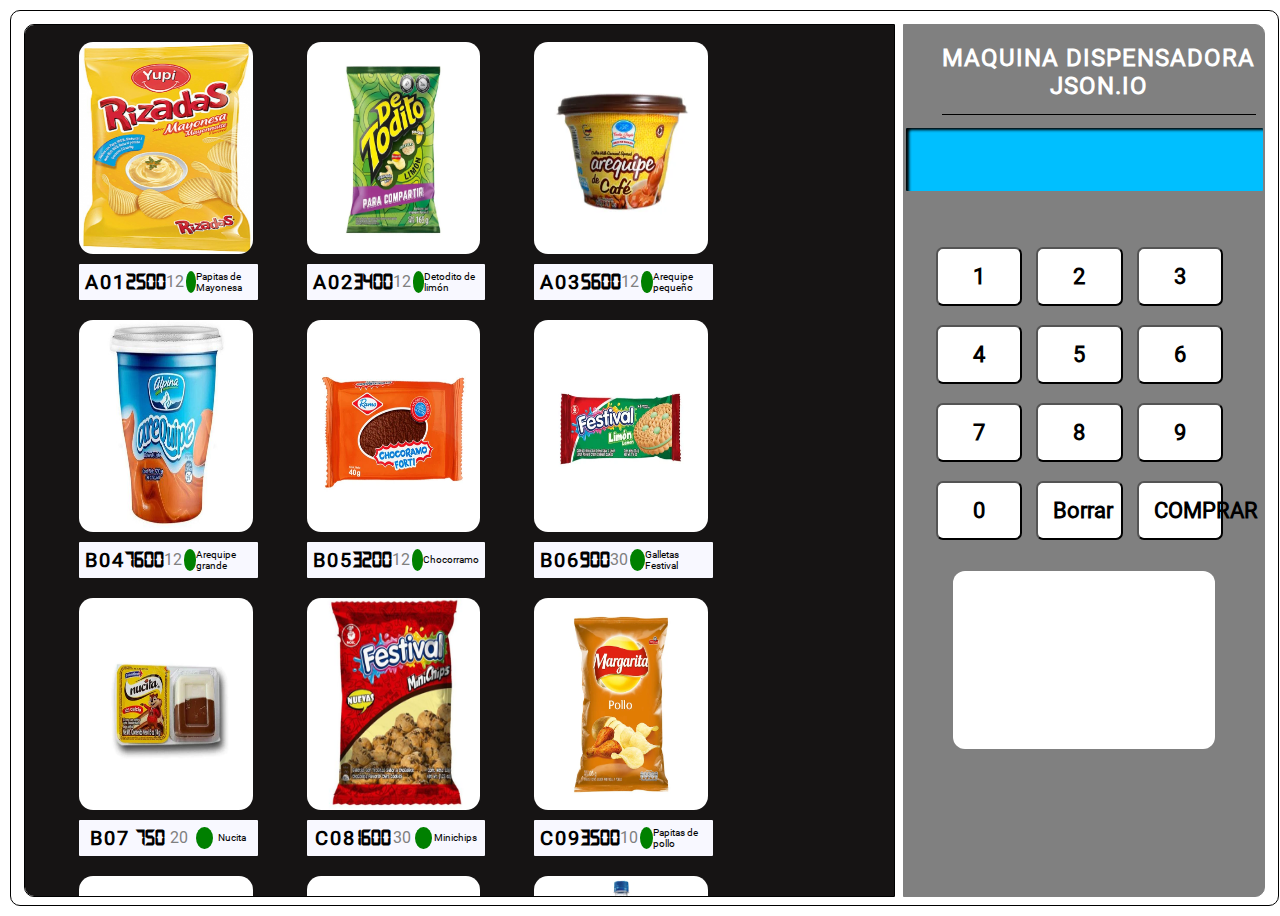
<file: maquina_dispensadora/index.html>
<!DOCTYPE html>
<html lang="en">
<head>
    <meta charset="UTF-8">
    <meta http-equiv="X-UA-Compatible" content="IE=edge">
    <meta name="viewport" content="width=device-width, initial-scale=1.0">
    <title>Maquina dispensadora</title>
    <link rel="stylesheet" href="./assets/css/styles.css" type="text/css" />
</head>
<body>
    <div class="container">
        <div class="box-mecato" id="boxMecato">
        </div>

        <div class="box-maquina">
            <h2>Maquina dispensadora JSON.io</h2>

            <p class="pantalla" id="textoPantalla"></p>
    
            <div class="teclado">
                <button type="button" onclick="numero('1');" value="1" class="btn-teclado">1</button>
                <button type="button" onclick="numero('2');" value="2" class="btn-teclado">2</button>
                <button type="button" onclick="numero('3');" value="3" class="btn-teclado">3</button>
                <button type="button" onclick="numero('4');" value="4" class="btn-teclado">4</button>
                <button type="button" onclick="numero('5');" value="5" class="btn-teclado">5</button>
                <button type="button" onclick="numero('6');" value="6" class="btn-teclado">6</button>
                <button type="button" onclick="numero('7');" value="7" class="btn-teclado">7</button>
                <button type="button" onclick="numero('8');" value="8" class="btn-teclado">8</button>
                <button type="button" onclick="numero('9');" value="9" class="btn-teclado">9</button>
                <button type="button" onclick="numero('0');" value="0" class="btn-teclado">0</button>
                <button type="button" onclick="borradoParcial();" value="BORRAR" class="btn-teclado">Borrar</button>
                <button class="btn-teclado" onclick="comprar();">COMPRAR</button>
            </div>

            <div id="boxRecibo">
            </div>
        </div>  
        <input type="hidden" value="" id="precio_producto_elegido" />
        <input type="hidden" value="" id="valor_dinero_ingresado" />
    </div>
    <script src="./assets/js/logica.js"></script>
</body>
</html>
</file>
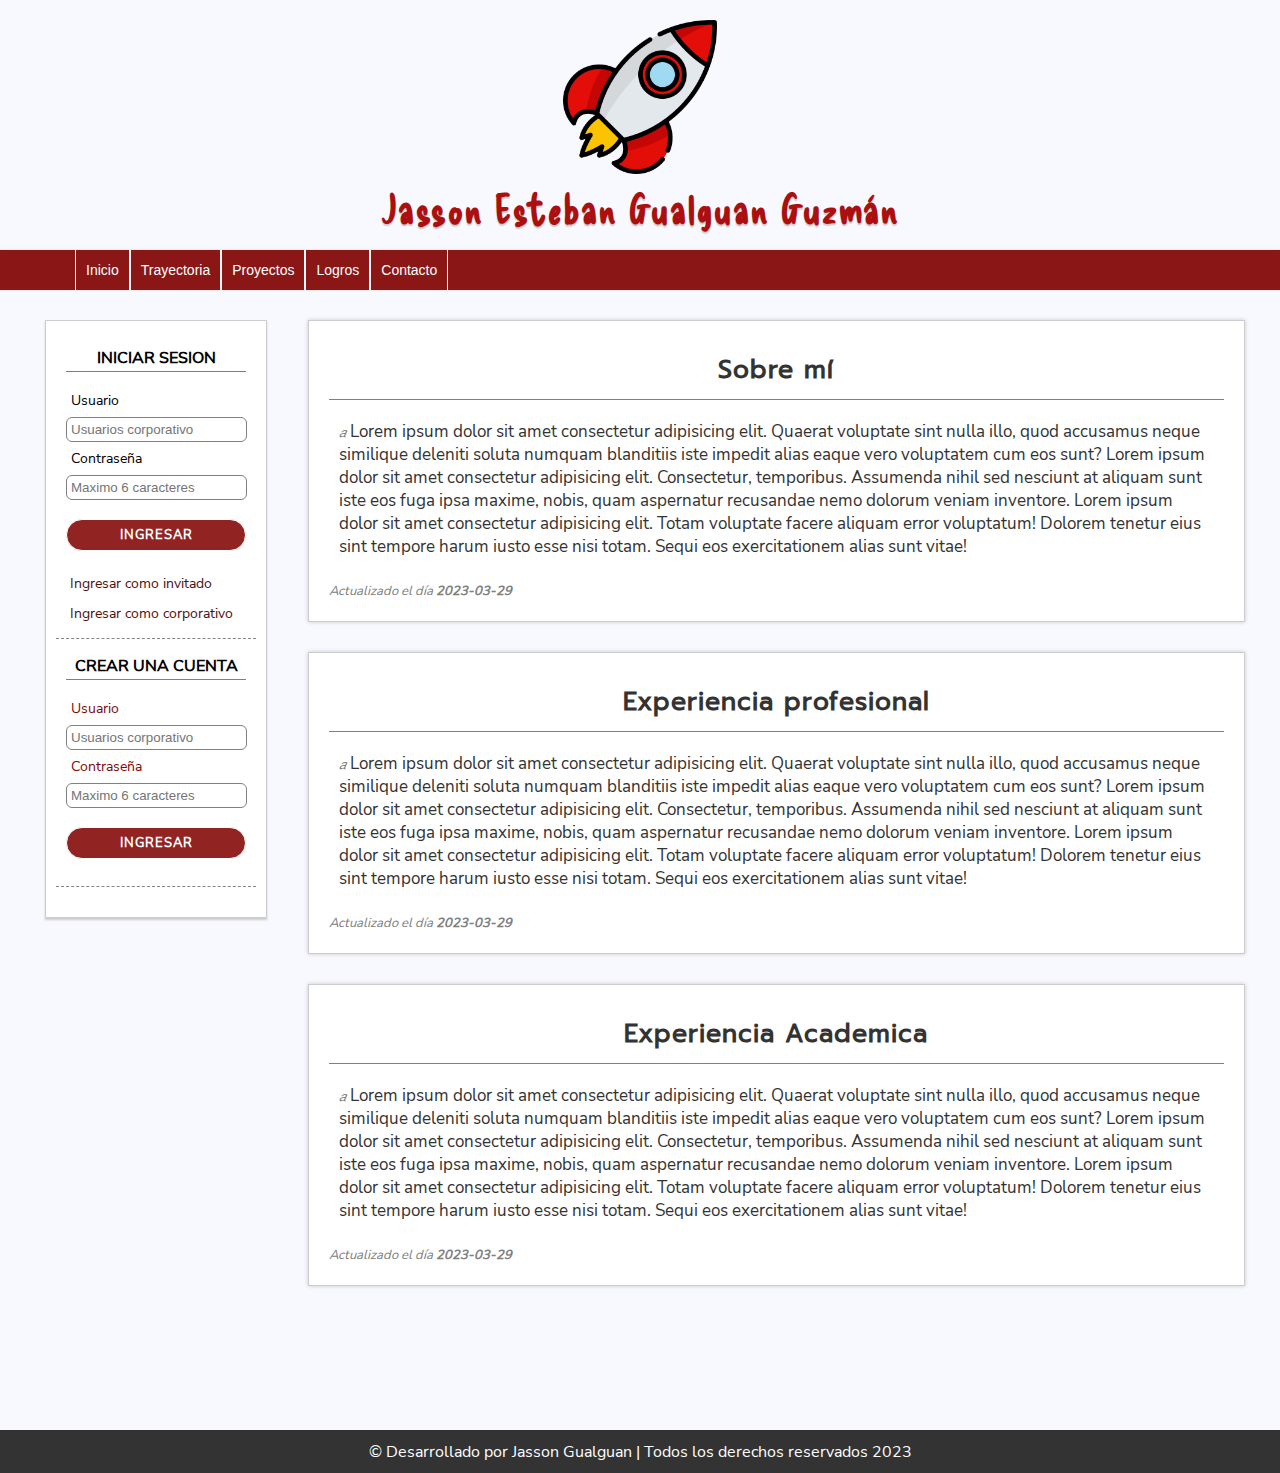
<file: proyecto_1/index.html>
<!DOCTYPE html>
<html lang="en">

<head>
    <meta charset="UTF-8">
    <meta http-equiv="X-UA-Compatible" content="IE=edge">
    <meta name="viewport" content="width=device-width, initial-scale=1.0">
    <link />
    <title>Mi blog personal</title>
    <link rel="icon" type="image/x-icon" href="./assets/imgs/cohete.png" />
    <link rel="stylesheet" type="text/css" href="./assets/css/styles.css" />
</head>

<body>
    <div class="box-principal" id="principal">
        <!--Cabecera-->
        <header class="header-principal" id="header">
            <div class="logotipo" id="logotipo">
                <a href="index.html" class="btn-home-header">
                    <img src="./assets/imgs/cohete.png" class="logotype" alt="logo de la pagina" />
                    <h1>Jasson Esteban Gualguan Guzmán</h1>
                </a>

            </div>
        </header>

        <!--Navegacion -nav-->
        <nav id="nav" class="nav">
            <ul>
                <li>
                    <a href="#">Inicio</a>
                </li>
                <li>
                    <a href="#">Trayectoria</a>
                    <ul>
                        <li><a href="#">Profesional</a></li>
                        <li><a href="#">Academico</a></li>
                    </ul>
                </li>
                <li>
                    <a href="#">Proyectos</a>
                    <ul>
                        <li><a href="#">Profesional</a></li>
                        <li><a href="#">Academico</a></li>
                    </ul>
                </li>
                <li>
                    <a href="#">Logros</a>
                </li>
                <li>
                    <a href="#">Contacto</a>
                </li>
            </ul>
        </nav>

        <!--Contenido central-->
        <div id="content">
            <!---Barra lateral-->
            <aside id="aside">
                <div class="widget" id="login">
                    <h3>Iniciar sesion</h3>
                    <form>
                        <label>Usuario</label>
                        <input type="text" placeholder="Usuarios corporativo" class="form-input" required id="user" />

                        <label>Contraseña</label>
                        <input type="password" placeholder="Maximo 6 caracteres" class="form-input" required
                            id="pass" />

                        <input type="submit" value="Ingresar" class="btn btn-login" />
                    </form>
                    <p>
                        <a href="#" class="url-zones">Ingresar como invitado</a>
                        <a href="#" class="ulr-zones">Ingresar como corporativo</a>
                    </p>
                </div>

                <div class="widget red" id="login">
                    <h3>Crear una cuenta</h3>
                    <form>
                        <label>Usuario</label>
                        <input type="text" placeholder="Usuarios corporativo" class="form-input" required id="user" />

                        <label>Contraseña</label>
                        <input type="password" placeholder="Maximo 6 caracteres" class="form-input" required
                            id="pass" />

                        <input type="submit" value="Ingresar" class="btn btn-login" />

                    </form>
                </div>
            </aside>

            <!--SECCIONES - INICIO-->
            <div id="sections">
                <section id="about_me" class="section">
                    <h2 class="titulo">Sobre mí</h2>
                    <article>
                        <span class="icon">a</span>
                        Lorem ipsum dolor sit amet consectetur adipisicing elit. Quaerat voluptate sint nulla illo, quod
                        accusamus neque similique deleniti soluta numquam blanditiis iste impedit alias eaque vero
                        voluptatem cum eos sunt?

                        Lorem ipsum dolor sit amet consectetur adipisicing elit. Consectetur, temporibus. Assumenda
                        nihil sed nesciunt at aliquam sunt iste eos fuga ipsa maxime, nobis, quam aspernatur recusandae
                        nemo dolorum veniam inventore.

                        Lorem ipsum dolor sit amet consectetur adipisicing elit. Totam voluptate facere aliquam error
                        voluptatum! Dolorem tenetur eius sint tempore harum iusto esse nisi totam. Sequi eos
                        exercitationem alias sunt vitae!
                    </article>
                    <span>Actualizado el día <strong>2023-03-29</strong></span>
                </section>

                <section id="experience" class="section">
                    <h2 class="titulo">Experiencia profesional</h2>
                    <article>
                        <span class="icon">a</span>
                        Lorem ipsum dolor sit amet consectetur adipisicing elit. Quaerat voluptate sint nulla illo, quod
                        accusamus neque similique deleniti soluta numquam blanditiis iste impedit alias eaque vero
                        voluptatem cum eos sunt?

                        Lorem ipsum dolor sit amet consectetur adipisicing elit. Consectetur, temporibus. Assumenda
                        nihil sed nesciunt at aliquam sunt iste eos fuga ipsa maxime, nobis, quam aspernatur recusandae
                        nemo dolorum veniam inventore.

                        Lorem ipsum dolor sit amet consectetur adipisicing elit. Totam voluptate facere aliquam error
                        voluptatum! Dolorem tenetur eius sint tempore harum iusto esse nisi totam. Sequi eos
                        exercitationem alias sunt vitae!
                    </article>
                    <span>Actualizado el día <strong>2023-03-29</strong></span>
                </section>

                <section id="academic" class="section">
                    <h2 class="titulo">Experiencia Academica</h2>
                    <article>
                        <span class="icon">a</span>
                        Lorem ipsum dolor sit amet consectetur adipisicing elit. Quaerat voluptate sint nulla illo, quod
                        accusamus neque similique deleniti soluta numquam blanditiis iste impedit alias eaque vero
                        voluptatem cum eos sunt?

                        Lorem ipsum dolor sit amet consectetur adipisicing elit. Consectetur, temporibus. Assumenda
                        nihil sed nesciunt at aliquam sunt iste eos fuga ipsa maxime, nobis, quam aspernatur recusandae
                        nemo dolorum veniam inventore.

                        Lorem ipsum dolor sit amet consectetur adipisicing elit. Totam voluptate facere aliquam error
                        voluptatum! Dolorem tenetur eius sint tempore harum iusto esse nisi totam. Sequi eos
                        exercitationem alias sunt vitae!
                    </article>
                    <span>Actualizado el día <strong>2023-03-29</strong></span>
                </section>
            </div>
        </div>
    </div>
    <div class="clearfix"></div>

    <footer id="footer">
        <p>&copy; Desarrollado por Jasson Gualguan | Todos los derechos reservados 2023</p>

    </footer>



</body>

</html>
</file>
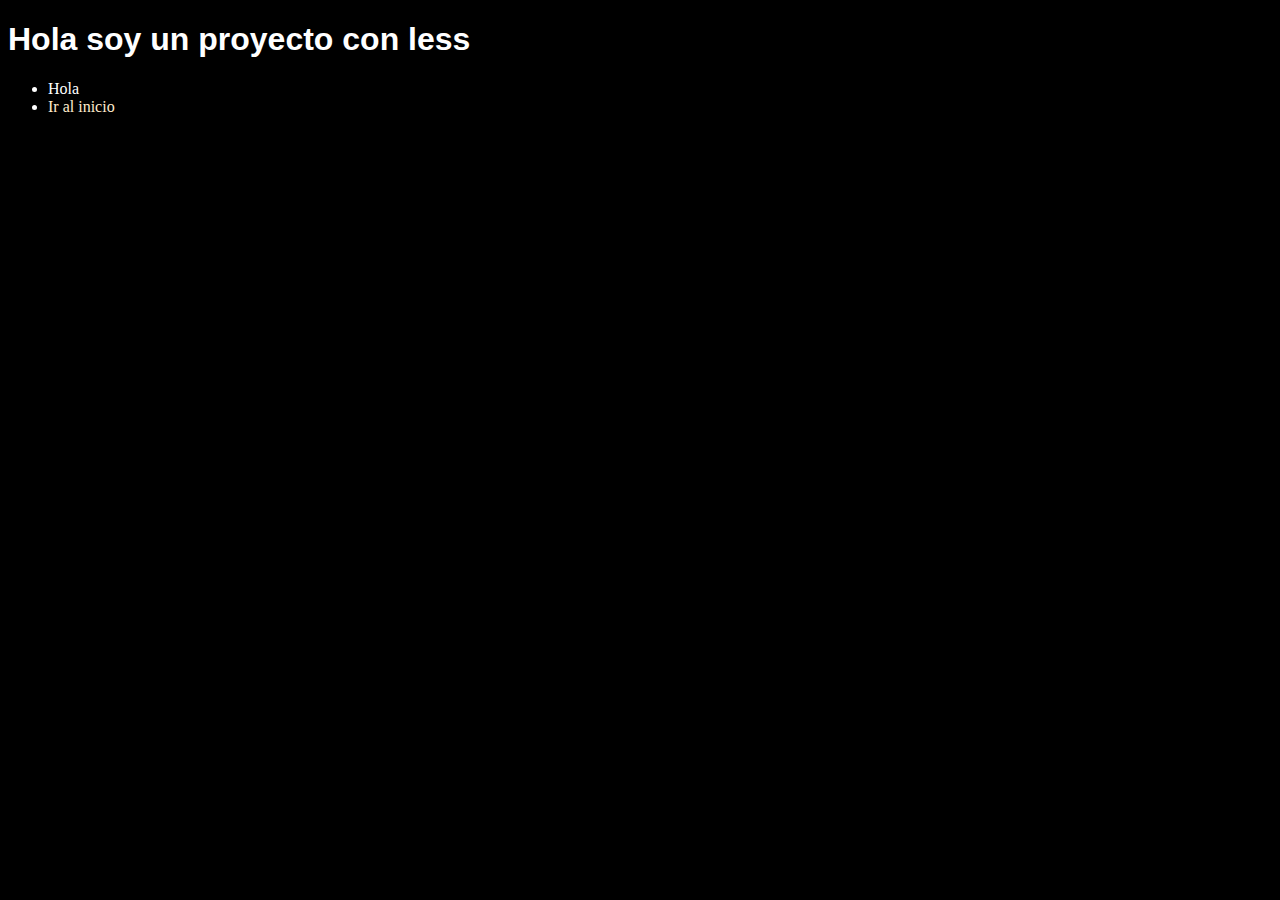
<file: proyecto_less/index.html>
<!DOCTYPE html>
<html lang="en">
<head>
    <meta charset="UTF-8">
    <meta http-equiv="X-UA-Compatible" content="IE=edge">
    <meta name="viewport" content="width=device-width, initial-scale=1.0">
    <link rel="stylesheet" type="text/css" href="./assets/less/styles.css" />
    <title>Proyecto en LESS</title>
</head>
<body>
    <h1>Hola soy un proyecto con less</h1>

    <div class="informacion">
        <ul>
            <li>Hola</li>

            <li><a href="#">Ir al inicio</a></li>
        </ul>
    </div>
    
</body>
</html>
</file>
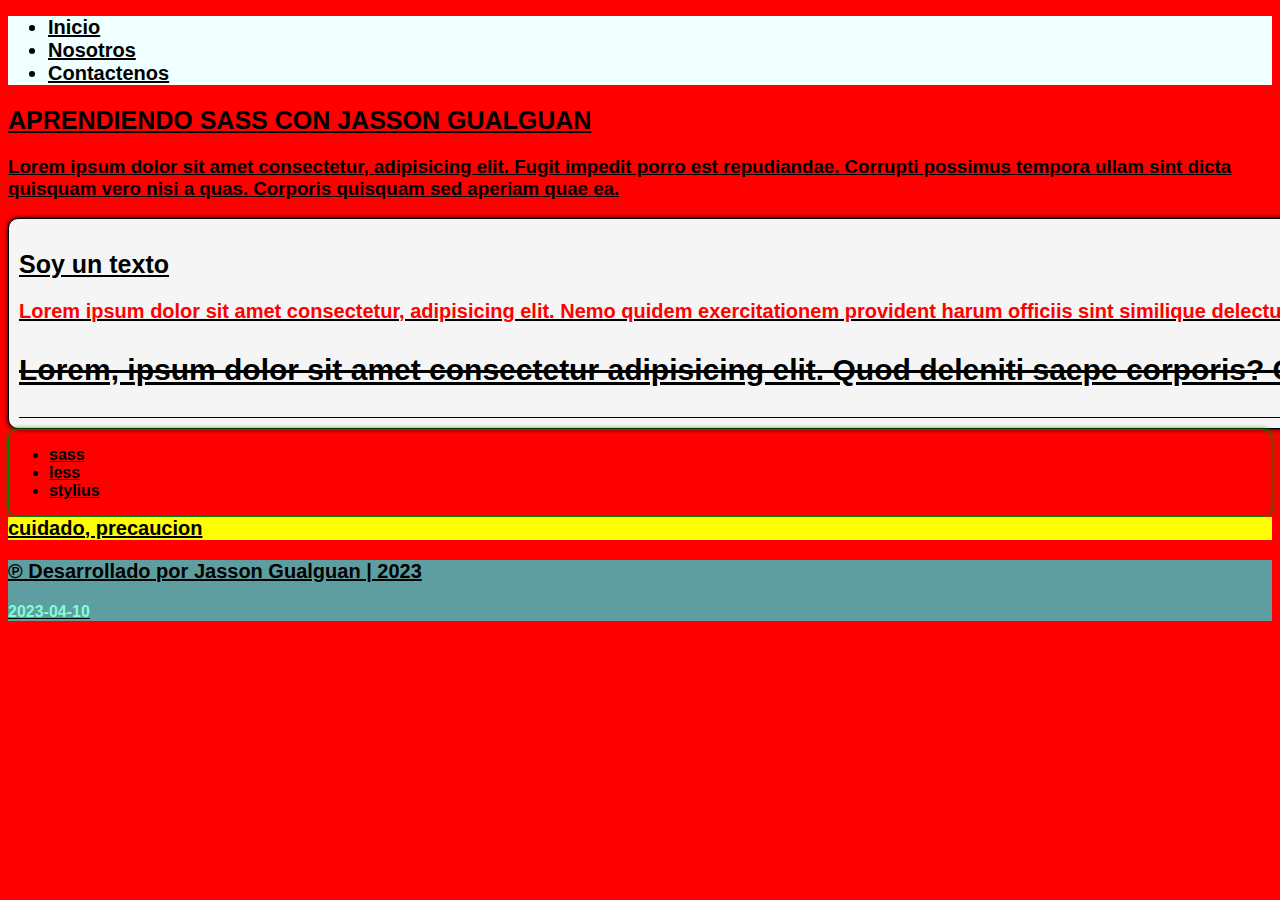
<file: proyecto_sass/index.html>
<!DOCTYPE html>
<html lang="es">

<head>
    <meta charset="UTF-8">
    <meta http-equiv="X-UA-Compatible" content="IE=edge">
    <meta name="viewport" content="width=device-width, initial-scale=1.0">
    <title>Poryecto con SASS</title>
    <link rel="stylesheet" type="text/css" href="./assets/sass/styles.css" />
</head>

<body>

    <header>
        <nav class="menu">
            <ul>
                <li><a href="#">Inicio</a></li>
                <li><a href="#">Nosotros</a></li>
                <li><a href="#">Contactenos</a></li>
            </ul>
        </nav>
    </header>
    <h2>APRENDIENDO SASS CON JASSON GUALGUAN</h2>
    <h3>Lorem ipsum dolor sit amet consectetur, adipisicing elit. Fugit impedit porro est repudiandae. Corrupti possimus
        tempora ullam sint dicta quisquam vero nisi a quas. Corporis quisquam sed aperiam quae ea.</h3>

    <div class="caja">
        <h2>Soy un texto</h2>
        <p>Lorem ipsum dolor sit amet consectetur, adipisicing elit. Nemo quidem exercitationem provident harum officiis
            sint similique delectus dolore perferendis, eligendi vitae eos eveniet quae nostrum modi! Vitae esse id in!
        </p>
        <div class="info">
            <p>Lorem, ipsum dolor sit amet consectetur adipisicing elit. Quod deleniti saepe corporis? Consectetur
                consequuntur quasi est sed qui ab excepturi. Dolore nihil cum quo obcaecati unde incidunt! Eum, tempore
                quis.</p>
        </div>
    </div>

    <div class="listado">
        <ul>
            <li>sass</li>
            <li>less</li>
            <li>stylius</li>
        </ul>
    </div>

    <div class="alert">
        cuidado, precaucion
    </div>

    <footer class="footer">
        <p>&copysr; Desarrollado por Jasson Gualguan | 2023</p>
        <label>2023-04-10</label>
    </footer>

</body>

</html>
</file>
<file: maquina_dispensadora/assets/css/styles.css>
/*****FUENTES******/

@font-face {
    font-family: "Maquina";
    src: url("./../fonts/DS-DIGIT.TTF") format('truetype');
    font-weight: normal;
    font-style: normal;
}

@font-face {
    font-family: "Tecnologia";
    src: url("./../fonts/Technology.ttf") format('truetype');
    font-weight: normal;
    font-style: normal;
}

@font-face {
    font-family: "Roboto";
    src: url("./../fonts/Roboto-Regular.ttf") format('truetype');
    font-weight: normal;
    font-style: normal;
}

* {
    margin: 0px;
    padding: 0px;
}

/*******ESTILOS DE LA MAQUINA *************/

.container {
    padding: 1%;
    border: 1px solid black;
    height: 868px;
    margin: 10px 10px 10px 10px;
    border-radius: 10px;
    width: 97%;
}

.box-mecato {
    padding: 0%;
    width: 70%;
    background-color: rgb(22, 20, 20);
    border: 1px solid black;
    height: 871px;
    float: left;
    border-top-left-radius: 10px;
    border-bottom-left-radius: 10px;
    overflow-y: scroll;
}

.box-maquina {
    padding: 0%;
    width: 29%;
    background: gray;
    border: 1px solid gray;
    height: 871px;
    float: right;
    border-top-right-radius: 10px;
    border-bottom-right-radius: 10px;
}

/******* ESTILO DEL MECATO *****************/

.box_producto {
    padding: 0%;
    float: left;
    width: 20%;
    height: 209px;
    margin-block-end: 52px;
    margin-block-start: 17px;
    margin-inline-start: 54px;
    display: grid;
    cursor: pointer;
}

.img_mecato {
    padding: 0%;
    width: 100%;
    height: 212px;
    border-radius: 14px;
    cursor: pointer;
}

.codigo_producto {
    color: black;
    font-family: "Roboto";
    font-size: 20px;
    font-weight: 600;
    letter-spacing: 2px;
}

.precio_producto {
    padding: 0%;
    font-size: 22px;
    font-family: "Tecnologia";
    font-weight: 600;
}

.cantidad_producto {
    font-size: 16px;
    color: gray;
}

.se_acabo {
    padding: 0%;
    color: red;
    background: red;
    border-radius: 50%;
    height: 22px;
    width: 10%;
    font-size: 0px;
    margin-inline-start: 2px;
}

.no_se_acabo {
    padding: 0%;
    color: green;
    background: green;
    border-radius: 50%;
    height: 22px;
    width: 10%;
    font-size: 0px;
    margin-inline-start: 2px;
}

.info_producto {
    background: ghostwhite;
    margin-block-start: 10px;
    display: flex;
    color: black;
    width: 96%;
    justify-content: space-evenly;
    align-items: center;
    padding: 6px;
    border-radius: 1px;
    font-family: "Roboto";
}

/******ESTILO DEL TABLERO ELECTRONICO *****************/

.box-in-money {
    width: 100%;
    text-align: center;
    margin-block-end: 25px;
}

.form-money {
    padding: 1%;
    font-family: "Roboto";
    width: 57%;
    font-size: 17px;
    text-align: center;
    border-radius: 5px;
    border: none;
    margin-block-start: 11px;
    height: 18px;
}

.btn-send-money {
    width: 21%;
    padding: 1%;
    float: revert;
    font-size: 16px;
    margin: 0px auto;
    border-radius: 3px;
    border: none;
    height: 29px;
    background-color: aquamarine;
    font-family: "Roboto";
    text-transform: uppercase;
    cursor: pointer;
}

.box-maquina h2 {
    color: white;
    font-family: "Roboto";
    letter-spacing: 1px;
    text-align: center;
    margin-block-start: 19px;
    margin-block-end: 13px;
    text-transform: uppercase;
    border-bottom: 1px solid black;
    width: 87%;
    margin-inline-start: 38px;
    padding-bottom: 14px;
}

.pantalla {
    padding: 15px;
    width: 91%;
    height: 33px;
    background: deepskyblue;
    margin: 0px auto;
    font-family: "Maquina";
    color: black;
    margin-block-end: 25px;
    border: none;
    border-radius: 1px;
    box-shadow: 4px 3px 3px -1px black inset;
    font-size: 43px;
}

.pantalla label {
    padding: 0%;
}

.teclado {
    padding: 0%;
    width: 100%;
    text-align: center;
    margin-block-start: 47px;
}

.teclado button {
    padding: 15px;
    width: 24%;
    margin-block-end: 10px;
    margin-block-start: 9px;
    border-radius: 7px;
    margin-inline-end: 10px;
    float: none;
    font-size: 22px;
    background-color: white;
    cursor: pointer;
    font-family: "Roboto";
    font-weight: 700;
}

.btn-comprar {
    padding: 9px;
    width: 89%;
    margin: 0px auto;
    margin-inline-start: 34px;
    text-align: center;
    border-radius: 9px;
    border: none;
    background-color: aquamarine;
    font-family: "Roboto";
    font-size: 16px;
}

#boxRecibo {
    background: white;
    width: 68%;
    height: 160px;
    margin: 0px auto;
    overflow-y: scroll;
    margin-block-start: 21px;
    border-radius: 12px;
    font-family: monospace;
    padding-inline-start: 17px;
    padding-top: 18px;
    display: grid;
}

#boxRecibo label {
    font-size: 16px;
    color: gray;
    margin-inline-end: 18px;
    border-right: 1px solid;
    padding-inline-end: 18px;
    padding-bottom: 8px;
}

.info_producto:active{
    background-color: bisque;
}

.btn-teclado:nth-last-child(){
    background-color: aquamarine;
}

.nombre_producto {
    font-size: 10px;
}
</file>
<file: proyecto_1/assets/css/styles.css>
/**
    fuentes
*/

@font-face {
    font-family: "delicious";
    src: url("./../fonts/DeliciousHandrawn-Regular.ttf") format('truetype');
    font-weight: normal;
    font-style: normal;
}

@font-face {
    font-family: "Nunito";
    src: url("./../fonts/NunitoSans-Regular.ttf") format('truetype');
    font-weight: normal;
    font-style: normal;
}

@font-face {
    font-family: "prompt";
    src: url("./../fonts/Prompt-Regular.ttf") format('truetype');
    font-weight: normal;
    font-style: normal;
}

@font-face {
    font-family: "icons";
    src: url("./../fonts/WebSymbols-Regular.otf") format('svg');
    font-weight: normal;
    font-style: normal;
}

/*** estilos generales**/

* {
    margin: 0px;
    padding: 0px;
}

body {
    background-color: ghostwhite;
}

input[type="text"],
input[type="password"] {
    border: 1px solid gray;
    padding: 2px;
    background-color: white;
    padding-top: 2px;
    color: gray;
    transition: all 300ms;
}

input[type="text"]:focus,
input[type="password"]:focus {
    border: 1px solid rgb(134, 48, 48);
    color: black;
}

input[type="submit"],
input[type="button"]{
    display: block;
    padding: 8px;
    background-color: rgb(146, 35, 35);
    color: white;
    width: 100%;
    border: 1px solid white;
    border-radius: 20px;
    text-align: center;
    font-family: 'Nunito';
    text-transform: uppercase;
    font-weight: 600;
    line-height: 14px;
    letter-spacing: 1px;
    cursor: pointer;
}

input[type="submit"]:hover,
input[type="button"]:hover{
   box-shadow: 0px 0px 2px gray;
}

input[type="submit"]:active,
input[type="button"]:active{
   box-shadow: 0px 0px 3px gray inset;

}

a{
    color: rgb(78, 15, 15);
    text-decoration: none;

}

a:hover{
    color: rgb(32, 9, 9);
    text-decoration: none;
    
}

.red {
    color: rgb(128, 9, 9);
}

#header {
    min-width: 1024px;
    width: 100%;
    height: 250px;
    margin: 0px auto;
}

#header a {
    text-decoration: none;
    color: black;
}

#header #logotipo {
    width: 770px;
    margin: 0 auto;
    padding-top: 20px;
}

#header #logotipo img {
    display: block;
    text-align: center;
    width: 20%;
    margin: 0px auto;
}

#header h1 {
    text-align: center;
    font-size: 40px;
    color: rgb(172, 15, 15);
    margin-top: 10px;
    font-family: "delicious";
    text-transform: capitalize;
    letter-spacing: 2px;
    text-shadow: 0px 2px 1px #ccc;
    transition: all 300ms;

}

#header h1:hover {
    text-shadow: 0px 2px 1px #888585;
}

/* Barra de navegacion */

#nav {
    width: 100%;
    background-color: rgb(138, 22, 22);
    color: white;
    height: 40px;
    font-family: Verdana, Geneva, Tahoma, sans-serif;
    font-size: 14px;
    box-shadow: 0px 0px 2px #ccc;
}

#nav ul {

    list-style: none;
    text-decoration: none;
    margin: 0px auto;
    width: 1130px;
}

#nav>ul>li {
    line-height: 40px;
    float: left;
    border-right: 1px solid ghostwhite;
    transition: all 300ms;
}

#nav>ul>li>a {
    display: block;
    padding-left: 10px;
    padding-right: 10px;
    color: white;
    text-decoration: none;
}

#nav>ul>li>a:first-child {
    border-left: 1px solid ghostwhite;
}

#nav>ul>li:hover {
    background-color: rgb(177, 62, 62);
    box-shadow: 0px 0px 4px #ccc inset;
}

/** desplegables del menu header*/

#nav>ul>li>ul {
    display: none;
    position: absolute;
    width: 160px;
    box-shadow: 0px 2px 2px #ccc;
    z-index: 1;
}

#nav>ul>li:hover>ul {
    display: block;
}

#nav>ul>li:hover>ul>li {
    background-color: rgb(218, 149, 149);
    border-bottom: 1px solid #d6d6d6;
    padding: 8px;
    line-height: 25px;
    font-size: 13px;
    transition: all 300ms;
}

#nav>ul>li:hover>ul>li>a {
   color: white;
   text-decoration: none;
    
}

#nav>ul>li:hover>ul>li:hover {
   box-shadow: 0xp 0px 6px #ccc inset;

}

/******************* CONTENIDO CENTRAL ******************************/

#content {
    width: 1250px;
    min-height: 1100px;
    margin: 0px auto;
}

/***BARRA LATERAL **/

#aside {
    width: 16%;
    float: left;
    margin: 30px;
    background-color: white;
    border: 1px solid #ccc;
    padding: 10px;
    box-shadow: 0px 2px 2px #ccc;
    font-family: "Nunito";
}

#aside .widget {
    display: block;
    width: 180px;
    margin: 5px auto;
    padding: 8px;
    padding-left: 10px;
    padding-right: 10px;
    font-size: 14px;
    border-bottom: 1px dashed #888585;
}

#aside .widget:last-child{
    margin-bottom: 20px;
}

#aside h3 {
    display: block;
    color:  black;
    width: 100%;
    text-align: center;
    padding-top: 2px;
    padding-bottom: 2px;
    text-transform: uppercase;
    font-weight: bold;
    border-bottom: 1px solid gray;
    margin-bottom: 15px;
}

#aside li {
    margin-top: 8px;
    margin-bottom: 5px;
    margin-left: 20px;
    list-style: none;
}

/***** formularios barra lateral *****/

#aside div label,
#aside div input[type="text"],
#aside div input[type="email"],
#aside div input[type="password"],
#aside div a {
    display: block;
    width: 95%;
    margin-top: 2px;
    margin-bottom: 2px;
    padding: 4px;
    border-radius: 6px;
    margin-block-end: 3px;
}

#aside div input[type="button"],
#aside div input[type="submit"] 
#aside div button{
    margin-top: 5px;
    margin-bottom: 10px;
}

#aside input, 
#aside label {
    margin: 0px auto;
    margin-block-start: 19px;
    margin-block-end: 19px;
}

/************* SECCIONES *******************************/

#sections {
    float: right;
    width: 75%;
    margin-right: 20px;
    font-family: "Nunito";
}

#sections .titulo {
    font-size: 25px;
    margin-bottom: 5px;
    font-family: "prompt";
    letter-spacing: 1px;
    text-align: center;
    padding-top: 10px;
    padding-bottom: 10px;
    border-bottom: 1px solid gray;
}

#sections section {
    margin-top: 30px;
    background-color: white;
    padding: 20px;
    border: 1px solid #ccc;
    box-shadow: 0px 0px 4px #c9c9c9;
    color: #333;
    font-size: 17px;
    font-family: "Nunito";
}

#sections article {
    margin: 10px;
    margin-top: 20px;
    margin-bottom: 20px;
}

#sections span {
    font-size: 13px;
    color: gray;
    text-transform: math-auto;
    font-style: italic;
}

.clearfix {
    float: none;
    clear: both;
}

.icon {
    font-family: "icons";
}

/*************** FOOTER ********************************/

#footer {
    width: 100%;
    background-color: #333;
    color: white;
    margin: 0px auto;
    margin-top: 40px;
    font-family: "Nunito";
    height: 43px;
    display: flex;
    align-items: center;
    justify-content: center;
}


/*********************** MEDIAS *************************************/

@media ( max-width: 888px){
    .section {
        width: 30%;
        background-color: ghostwhite;
        float: left;
    }
}

@media (max-width: 632px) {
    .section {
        width: 90%;
        background-color: #888585;

    }
}
</file>
<file: proyecto_less/assets/less/styles.css>
body {
  background-color: black;
  color: white;
  font-family: Arial;
}
.informacion ul {
  font-family: Georgia, 'Times New Roman', Times, serif;
}
.informacion ul li {
  color: white;
}
.informacion ul li a {
  text-decoration: none;
  color: blanchedalmond;
}
</file>
<file: proyecto_sass/assets/sass/styles.css>
.menu ul {
  background-color: azure;
}
.menu ul li {
  font-size: 20px;
}
.menu ul li a {
  color: black;
  text-decoration: none;
}

.footer {
  background-color: cadetblue;
  color: beige;
}
.footer p {
  font-size: 20px;
  color: black;
}
.footer label {
  color: aquamarine;
}

body {
  background-color: red;
  color: white;
  font-family: sans-serif, Helvetica, Arial;
  font-size: 100%;
  font-weight: bold;
  text-decoration: underline;
}

.caja {
  padding: 10px;
  background-color: whitesmoke;
  color: black;
}
.caja h1 {
  font-family: "Courier New", Courier, monospace;
  color: black;
}
.caja p {
  font-size: 20px;
  color: red;
}
.caja .info {
  text-decoration: line-through;
  border-bottom: 1px solid black;
}
.caja .info p {
  color: black;
  font-size: 30px;
}

/*******MIXINS****************/
.caja {
  border: 1px solid black;
  border-radius: 10px;
  box-shadow: 0px 0px 5px black;
}

.listado {
  border: 1px solid green;
  border-radius: 10px;
  box-shadow: 0px 0px 5px green;
}

/***************HERENCIA ****************/
.alert {
  background-color: yellow;
  color: black;
  font-weight: bold;
  font-size: 20px;
}

/****OPERADORES********/
h2 {
  font-size: 25px;
}

.caja {
  width: 384%;
}

body {
  color: black;
}

/*# sourceMappingURL=styles.css.map */
</file>
